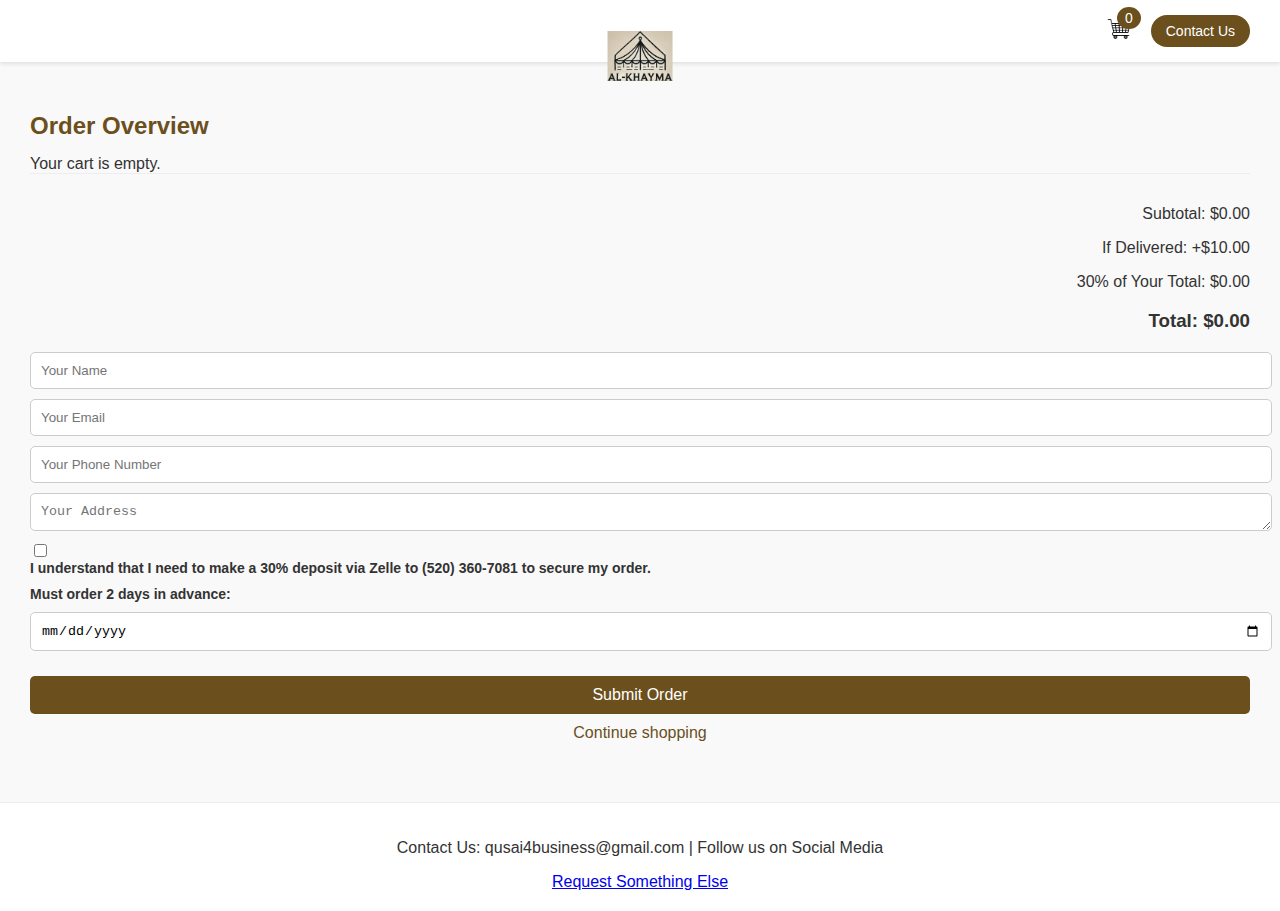
<file: cart.html>
<!DOCTYPE html>
<html lang="en">
<head>
    <meta charset="UTF-8">
    <meta name="viewport" content="width=device-width, initial-scale=1.0">
    <title>Cart - Al-Khayma Online Restaurant</title>
    <link rel="stylesheet" href="styles.css">
</head>
<body>
    <header>
        <div class="header-container">
            <div class="header-left"></div>
                <a href="index.html">
                    <img src="logo.png" alt="Logo" class="logo">
                </a>
            <div class="header-right">
                <a href="cart.html" class="cart-icon" id="cart-button">
                    <img src="cart.png" alt="Cart">
                    <span id="cart-count">0</span>
                </a>
                <a href="tel:+15203607081" class="contact-button">Contact Us</a>
            </div>
        </div>
    </header>

    <section id="cart" class="cart-section">
        <h2>Order Overview</h2>
        <div id="cart-items">
            <!-- Dynamically generated cart items will be listed here -->
        </div>
        <div class="cart-summary">
            <p>Subtotal: <span id="subtotal">0.00</span></p>
            <p>If Delivered: +$<span id="delivery">10.00</span></p>
            <p>30% of Your Total: <span id="taxes">0.00</span></p>
            <h3>Total: <span id="total">0.00</span></h3>
        </div>
    
        <form action="https://formspree.io/f/mblrblby" id="order-form" method="POST">
            <input type="text" id="name" name="name" placeholder="Your Name" required>
            <input type="email" id="email" name="email" placeholder="Your Email" required>
            <input type="tel" id="phone" name="phone" placeholder="Your Phone Number" required>
            <textarea id="address" name="address" placeholder="Your Address" required></textarea>


            <div class="form-row">  
                <div class="checkbox-container">
                    <input type="checkbox" id="payment-confirmation" name="payment-confirmation" required>
                    <label for="payment-confirmation">I understand that I need to make a 30% deposit via Zelle to (520) 360-7081 to secure my order.</label>
                </div>
            </div>

            
            
            <label for="date">Must order 2 days in advance:</label>
            <input type="date" id="date" name="date" placeholder="Delivery Date" required>

            <input type="hidden" id="order-total" name="order-total">
            <input type="hidden" id="deposit-amount" name="deposit-amount">
            <input type="hidden" id="order-summary" name="order-summary">
            <button type="submit" class="checkout-button">Submit Order</button>
        </form>
        
        <a href="index.html" id="continue-shopping" class="continue-shopping">Continue shopping</a>
    </section>

    <footer>
        <p>Contact Us: qusai4business@gmail.com | Follow us on Social Media</p>
        <a href="https://forms.gle/SAMKBDYCAADp18pX7" target="_blank" rel="noopener noreferrer" >Request Something Else</a>
    </footer>

    <script src="script.js"></script>
    <script src="common.js"></script>

</body>
</html>
</file>
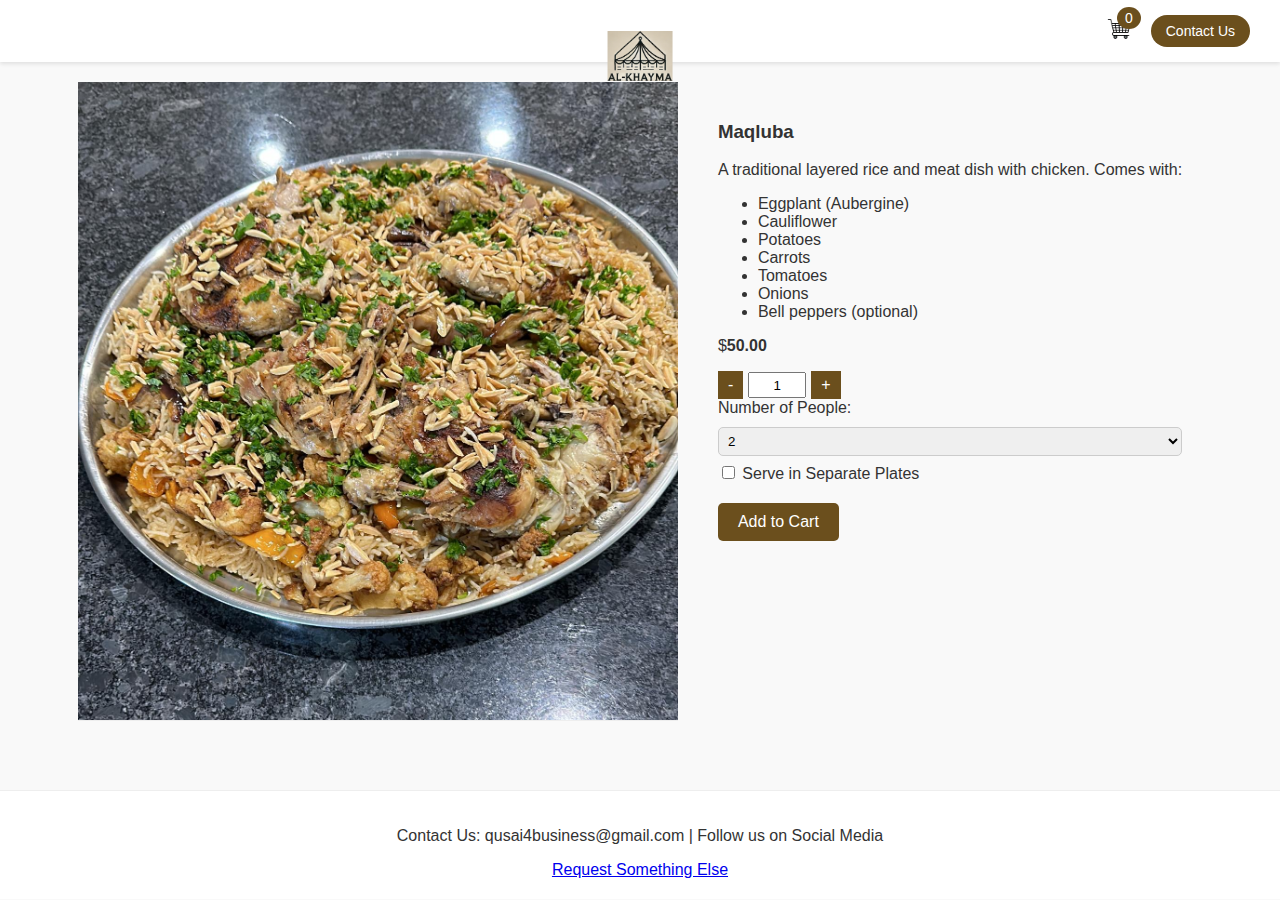
<file: dish1.html>
<!DOCTYPE html>
<html lang="en">
<head>
    <meta charset="UTF-8">
    <meta name="viewport" content="width=device-width, initial-scale=1.0">
    <title>Maqluba - Al-Khayma Online Restaurant</title>
    <link rel="stylesheet" href="product.css">
</head>
<body>
    <header>
        <div class="header-container">
            <a href="index.html">
                <img src="logo.png" alt="Logo" class="logo">
            </a>
            <div class="header-right">
                <a href="cart.html" class="cart-icon" id="cart-button">
                    <img src="cart.png" alt="Cart">
                    <span id="cart-count">0</span> <!-- This span will show the number of items -->
                </a>
                <a href="tel:+15203607081" class="contact-button">Contact Us</a>
            </div>
        </div>
    </header>

    <div class="product-grid">
            <!-- Existing Catering Items -->
        <div class="product-card">
            <div class="product-image">
                <img src="dish1.png" alt="Dish Image">
            </div>

            <div class="product-info">
                <h3>Maqluba</h3>
                <p>A traditional layered rice and meat dish with chicken. Comes with:</p>
                    <ul>
                        <li>Eggplant (Aubergine)</li>
                        <li>Cauliflower</li>
                        <li>Potatoes</li>
                        <li>Carrots</li>
                        <li>Tomatoes</li>
                        <li>Onions</li>
                        <li>Bell peppers (optional)</li>
                    </ul>

                <p>$<span class="price" data-price-base="50">50.00</span></p>
                
                <div class="quantity-selector">
                    <button class="minus-btn">-</button>
                    <input type="number" value="1" min="1" class="quantity-input">
                    <button class="plus-btn">+</button>
                </div>
                <!-- Number of People Dropdown with Exact Prices -->
                <label for="people">Number of People:</label>
                <select id="people" name="people" class="people-select">
                    <option value="2" data-price="50">2</option>
                    <option value="4" data-price="95">4</option>
                    <option value="6" data-price="145">6</option>
                    <option value="8" data-price="195">8</option>
                    <option value="10" data-price="245">10</option>
                    <option value="12" data-price="290">12</option>
                </select>
                <!-- Separate Plates Checkbox -->
                <div>
                    <input type="checkbox" id="separate-plates" name="separate-plates">
                    <label for="separate-plates">Serve in Separate Plates</label>
                </div>
                <button class="add-to-cart">Add to Cart</button>
            </div>
        </div>
    </div>
    </section>

    <footer>
        <p>Contact Us: qusai4business@gmail.com | Follow us on Social Media</p>
        <a href="https://forms.gle/SAMKBDYCAADp18pX7" target="_blank" rel="noopener noreferrer" >Request Something Else</a>

    </footer>

    <script src="script.js"></script>
    <script src="common.js"></script>

</body>
</html>
</file>
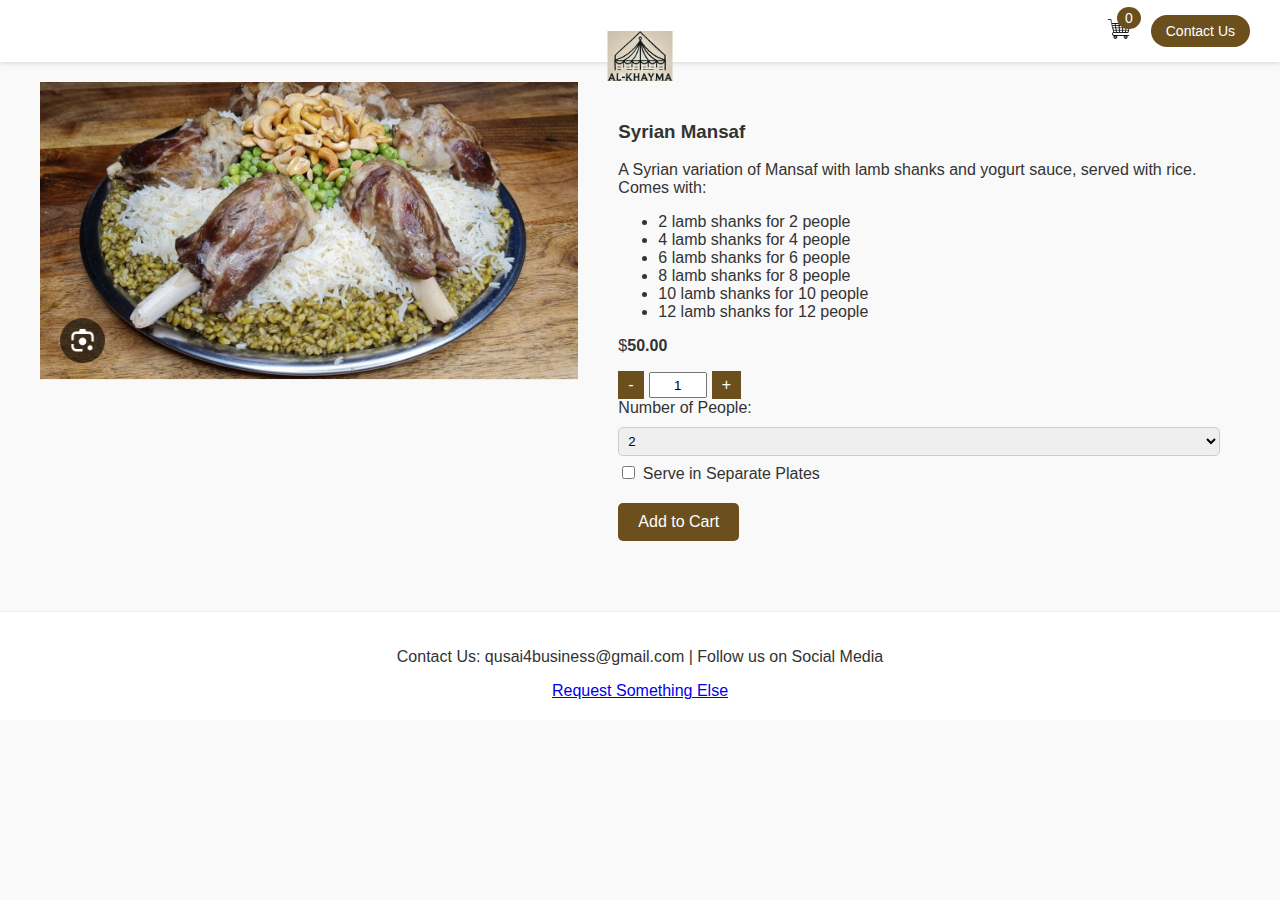
<file: dish3.html>
<!DOCTYPE html>
<html lang="en">
<head>
    <meta charset="UTF-8">
    <meta name="viewport" content="width=device-width, initial-scale=1.0">
    <title>Syrian Mansaf - Al-Khayma Online Restaurant</title>
    <link rel="stylesheet" href="product.css">
</head>
<body>
    <header>
        <div class="header-container">
            <a href="index.html">
                <img src="logo.png" alt="Logo" class="logo">
            </a>
            <div class="header-right">
                <a href="cart.html" class="cart-icon" id="cart-button">
                    <img src="cart.png" alt="Cart">
                    <span id="cart-count">0</span> <!-- This span will show the number of items -->
                </a>
                <a href="tel:+15203607081" class="contact-button">Contact Us</a>
            </div>
        </div>
    </header>

    <div class="product-grid">
            <!-- Existing Catering Items -->
        <div class="product-card">
            <div class="product-image">
                <img src="dish3.png" alt="Dish Image">
            </div>

            <div class="product-info">
                <h3>Syrian Mansaf</h3>
                <p>A Syrian variation of Mansaf with lamb shanks and yogurt sauce, served with rice. Comes with:</p>
                <ul>
                    <li>2 lamb shanks for 2 people</li>
                    <li>4 lamb shanks for 4 people</li>
                    <li>6 lamb shanks for 6 people</li>
                    <li>8 lamb shanks for 8 people</li>
                    <li>10 lamb shanks for 10 people</li>
                    <li>12 lamb shanks for 12 people</li>
                </ul>
                <p>$<span class="price" data-price-base="50">50.00</span></p>

                
                <div class="quantity-selector">
                    <button class="minus-btn">-</button>
                    <input type="number" value="1" min="1" class="quantity-input">
                    <button class="plus-btn">+</button>
                </div>
                <!-- Number of People Dropdown with Exact Prices -->
                <label for="people">Number of People:</label>
                <select id="people" name="people" class="people-select">
                    <option value="2" data-price="50">2</option>
                    <option value="4" data-price="100">4</option>
                    <option value="6" data-price="150">6</option>
                    <option value="8" data-price="200">8</option>
                    <option value="10" data-price="250">10</option>
                    <option value="12" data-price="300">12</option>
                </select>
                <!-- Separate Plates Checkbox -->
                <div>
                    <input type="checkbox" id="separate-plates" name="separate-plates">
                    <label for="separate-plates">Serve in Separate Plates</label>
                </div>
                <button class="add-to-cart">Add to Cart</button>
            </div>
        </div>
    </div>
    </section>

    <footer>
        <p>Contact Us: qusai4business@gmail.com | Follow us on Social Media</p>
        <a href="https://forms.gle/SAMKBDYCAADp18pX7" target="_blank" rel="noopener noreferrer" >Request Something Else</a>

    </footer>

    <script src="script.js"></script>
    <script src="common.js"></script>

</body>
</html>
</file>
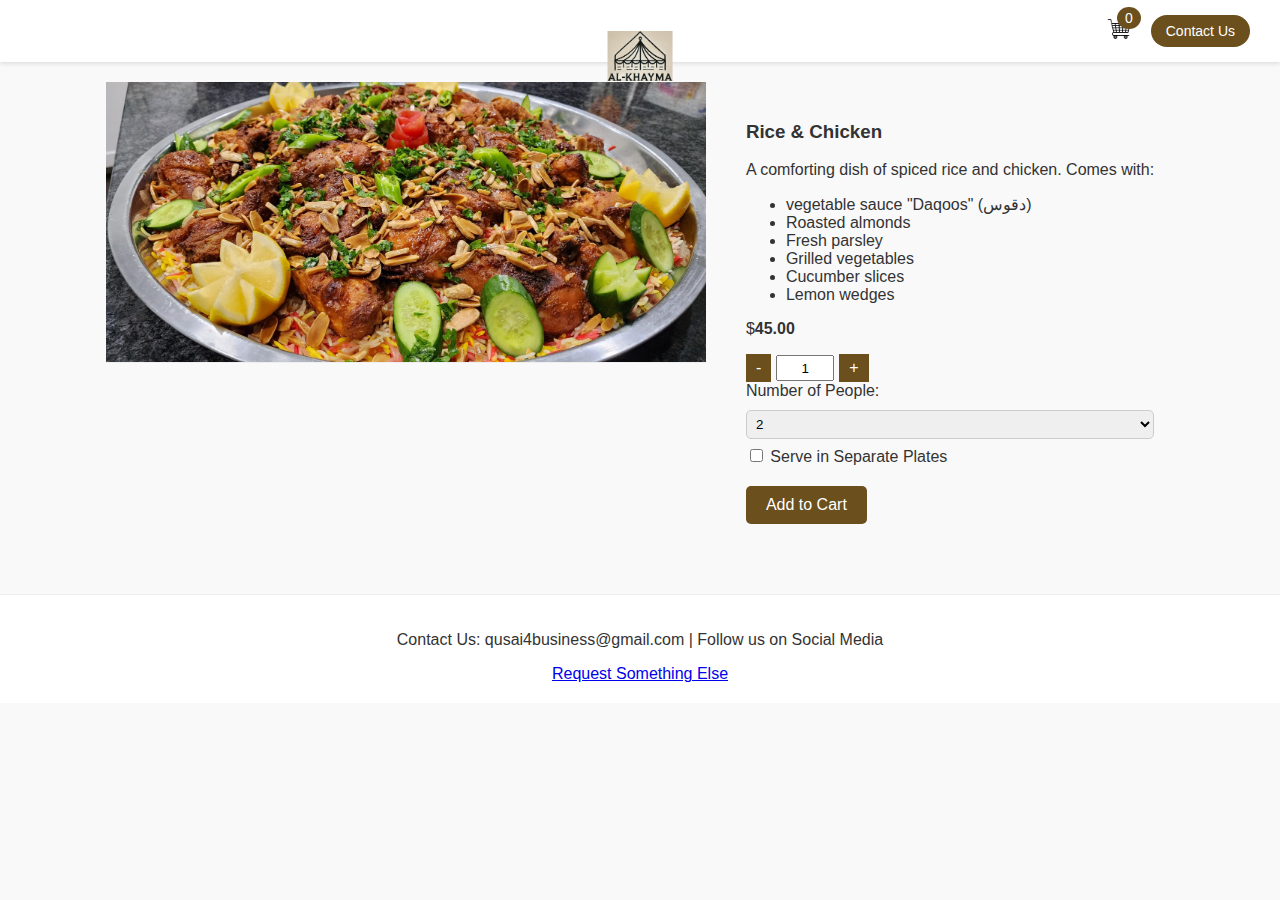
<file: dish4.html>
<!DOCTYPE html>
<html lang="en">
<head>
    <meta charset="UTF-8">
    <meta name="viewport" content="width=device-width, initial-scale=1.0">
    <title>Rice & Chicken - Al-Khayma Online Restaurant</title>
    <link rel="stylesheet" href="product.css">
</head>
<body>
    <header>
        <div class="header-container">
            <a href="index.html">
                <img src="logo.png" alt="Logo" class="logo">
            </a>
            <div class="header-right">
                <a href="cart.html" class="cart-icon" id="cart-button">
                    <img src="cart.png" alt="Cart">
                    <span id="cart-count">0</span> <!-- This span will show the number of items -->
                </a>
                <a href="tel:+15203607081" class="contact-button">Contact Us</a>
            </div>
        </div>
    </header>

    <div class="product-grid">
            <!-- Existing Catering Items -->
        <div class="product-card">
            <div class="product-image">
                <img src="dish4.png" alt="Dish Image">
            </div>

            <div class="product-info">
                <h3>Rice & Chicken</h3>
                <p>A comforting dish of spiced rice and chicken. Comes with:</p>
                    <ul>
                        <li>vegetable sauce "Daqoos" (دقوس)</li>
                        <li>Roasted almonds</li>
                        <li>Fresh parsley</li>
                        <li>Grilled vegetables</li>
                        <li>Cucumber slices</li>
                        <li>Lemon wedges</li>
                    </ul>

                <p>$<span class="price" data-price-base="45">45.00</span></p>
                
                <div class="quantity-selector">
                    <button class="minus-btn">-</button>
                    <input type="number" value="1" min="1" class="quantity-input">
                    <button class="plus-btn">+</button>
                </div>
                <!-- Number of People Dropdown with Exact Prices -->
                <label for="people">Number of People:</label>
                <select id="people" name="people" class="people-select">
                    <option value="2" data-price="45">2</option>
                    <option value="4" data-price="85">4</option>
                    <option value="6" data-price="135">6</option>
                    <option value="8" data-price="175">8</option>
                    <option value="10" data-price="210">10</option>
                    <option value="12" data-price="250">12</option>
                </select>
                <!-- Separate Plates Checkbox -->
                <div>
                    <input type="checkbox" id="separate-plates" name="separate-plates">
                    <label for="separate-plates">Serve in Separate Plates</label>
                </div>
                <button class="add-to-cart">Add to Cart</button>
            </div>
        </div>
    </div>
    </section>

    <footer>
        <p>Contact Us: qusai4business@gmail.com | Follow us on Social Media</p>
        <a href="https://forms.gle/SAMKBDYCAADp18pX7" target="_blank" rel="noopener noreferrer" >Request Something Else</a>

    </footer>

    <script src="script.js"></script>
    <script src="common.js"></script>

</body>
</html>
</file>
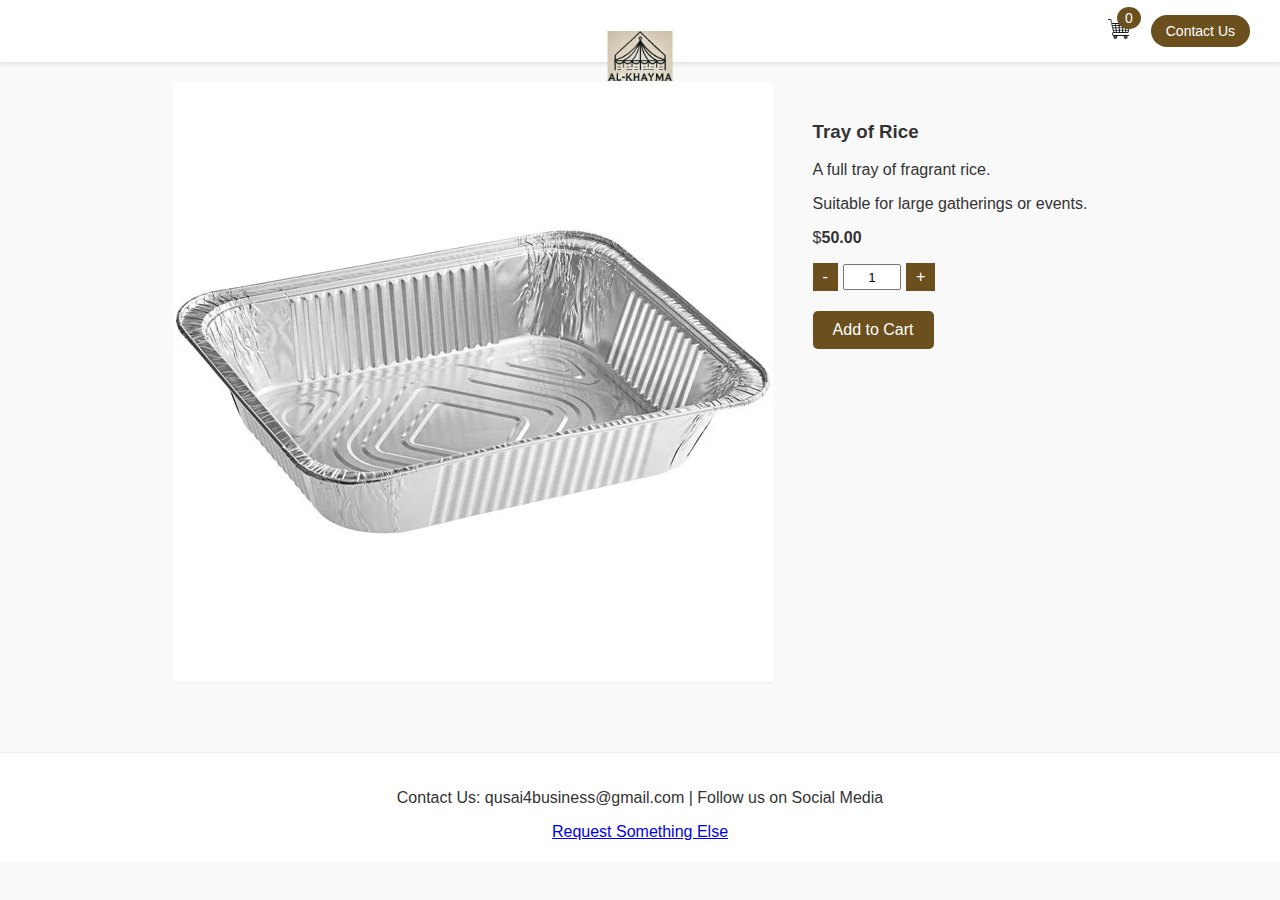
<file: product1.html>
<!DOCTYPE html>
<html lang="en">
<head>
    <meta charset="UTF-8">
    <meta name="viewport" content="width=device-width, initial-scale=1.0">
    <title>Tray of Rice - Al-Khayma Online Restaurant</title>
    <link rel="stylesheet" href="product.css">
</head>
<body>
    <header>
        <div class="header-container">
            <a href="index.html">
                <img src="logo.png" alt="Logo" class="logo">
            </a>
            <div class="header-right">
                <a href="cart.html" class="cart-icon" id="cart-button">
                    <img src="cart.png" alt="Cart">
                    <span id="cart-count">0</span> <!-- This span will show the number of items -->
                </a>
                <a href="tel:+15203607081" class="contact-button">Contact Us</a>
            </div>
        </div>
    </header>

    <div class="product-grid">
            <!-- Existing Catering Items -->
        <div class="product-card">
            <div class="product-image">
                <img src="img1.png" alt="Tray of Rice">
            </div>

            <div class="product-info">
                <h3>Tray of Rice</h3>
                <p>A full tray of fragrant rice.</p>
                <p>Suitable for large gatherings or events.</p>
                <p>$<span class="price" data-price-base="50">50.00</span></p>

                <div class="quantity-selector">
                    <button class="minus-btn">-</button>
                    <input type="number" value="1" min="1" class="quantity-input">
                    <button class="plus-btn">+</button>
                </div>
                <button class="add-to-cart">Add to Cart</button>
            </div>
        </div>
    </div>
    </section>

    <footer>
        <p>Contact Us: qusai4business@gmail.com | Follow us on Social Media</p>
        <a href="https://forms.gle/SAMKBDYCAADp18pX7" target="_blank" rel="noopener noreferrer" >Request Something Else</a>

    </footer>

    <script src="script.js"></script>
    <script src="common.js"></script>

</body>
</html>
</file>
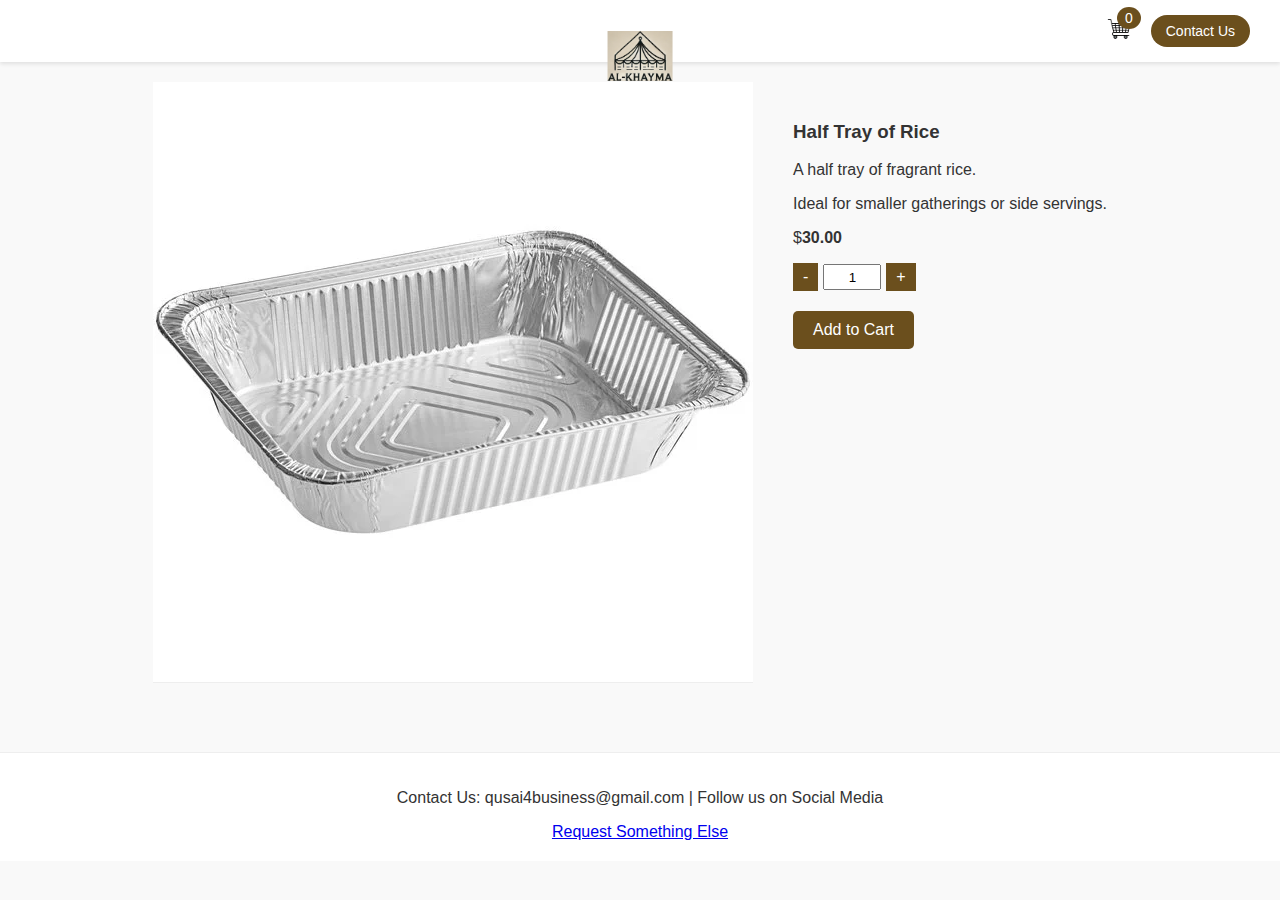
<file: product2.html>
<!DOCTYPE html>
<html lang="en">
<head>
    <meta charset="UTF-8">
    <meta name="viewport" content="width=device-width, initial-scale=1.0">
    <title>Half Tray of Rice - Al-Khayma Online Restaurant</title>
    <link rel="stylesheet" href="product.css">
</head>
<body>
    <header>
        <div class="header-container">
            <a href="index.html">
                <img src="logo.png" alt="Logo" class="logo">
            </a>
            <div class="header-right">
                <a href="cart.html" class="cart-icon" id="cart-button">
                    <img src="cart.png" alt="Cart">
                    <span id="cart-count">0</span> <!-- This span will show the number of items -->
                </a>
                <a href="tel:+15203607081" class="contact-button">Contact Us</a>
            </div>
        </div>
    </header>

    <div class="product-grid">
            <!-- Existing Catering Items -->
        <div class="product-card">
            <div class="product-image">
                <img src="img1.png" alt="Half Tray of Rice">
            </div>

            <div class="product-info">
                <h3>Half Tray of Rice</h3>
                <p>A half tray of fragrant rice.</p>
                <p>Ideal for smaller gatherings or side servings.</p>
                <p>$<span class="price" data-price-base="30">30.00</span></p>

                <div class="quantity-selector">
                    <button class="minus-btn">-</button>
                    <input type="number" value="1" min="1" class="quantity-input">
                    <button class="plus-btn">+</button>
                </div>
                <button class="add-to-cart">Add to Cart</button>
            </div>
        </div>
    </div>
    </section>

    <footer>
        <p>Contact Us: qusai4business@gmail.com | Follow us on Social Media</p>
        <a href="https://forms.gle/SAMKBDYCAADp18pX7" target="_blank" rel="noopener noreferrer" >Request Something Else</a>

    </footer>

    <script src="script.js"></script>
    <script src="common.js"></script>

</body>
</html>
</file>
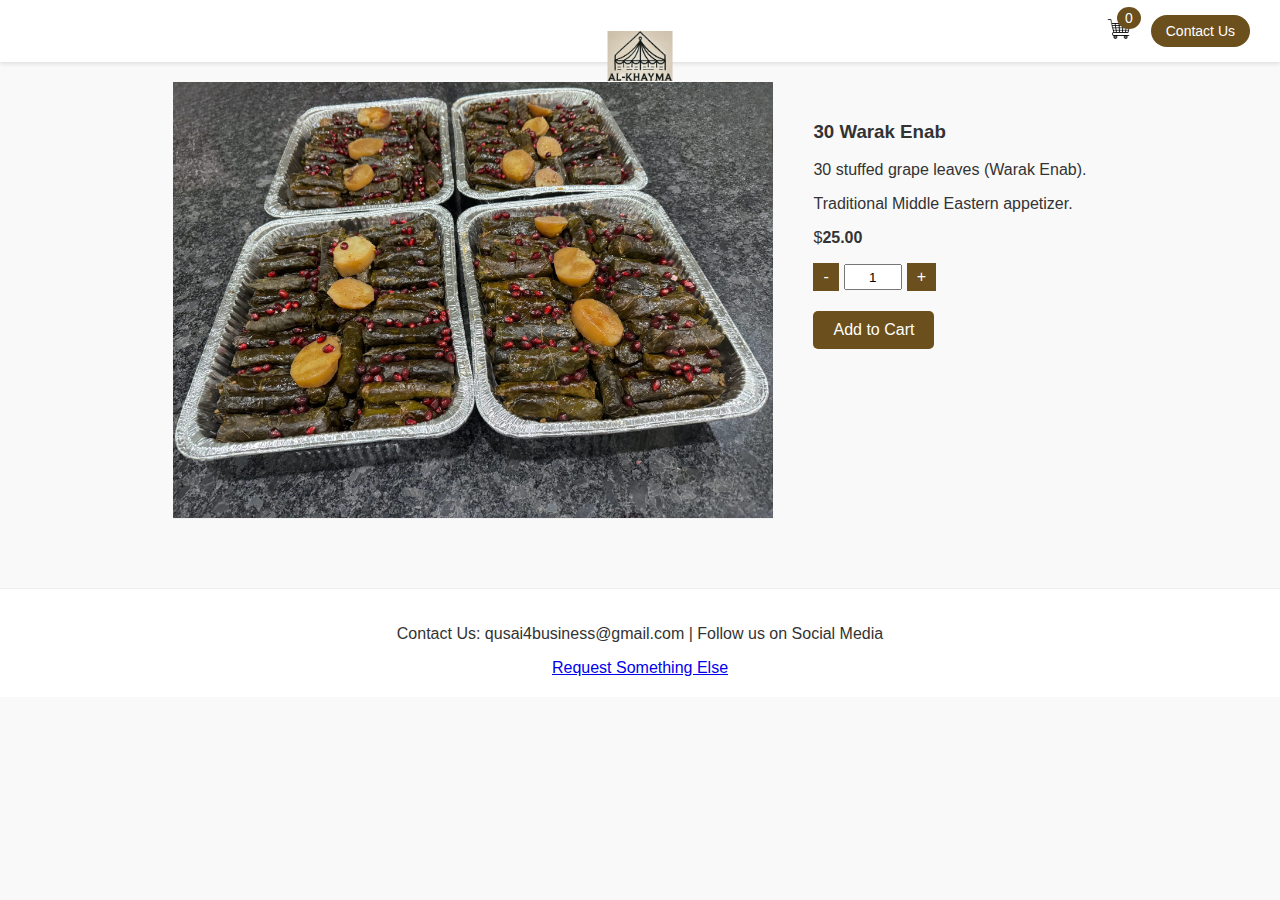
<file: product3.html>
<!DOCTYPE html>
<html lang="en">
<head>
    <meta charset="UTF-8">
    <meta name="viewport" content="width=device-width, initial-scale=1.0">
    <title>Warak Enab - Al-Khayma Online Restaurant</title>
    <link rel="stylesheet" href="product.css">
</head>
<body>
    <header>
        <div class="header-container">
            <a href="index.html">
                <img src="logo.png" alt="Logo" class="logo">
            </a>
            <div class="header-right">
                <a href="cart.html" class="cart-icon" id="cart-button">
                    <img src="cart.png" alt="Cart">
                    <span id="cart-count">0</span> <!-- This span will show the number of items -->
                </a>
                <a href="tel:+15203607081" class="contact-button">Contact Us</a>
            </div>
        </div>
    </header>

    <div class="product-grid">
            <!-- Existing Catering Items -->
        <div class="product-card">
            <div class="product-image">
                <img src="img3.png" alt="Warak Enab">
            </div>

            <div class="product-info">
                <h3>30 Warak Enab</h3>
                <p>30 stuffed grape leaves (Warak Enab).</p>
                <p>Traditional Middle Eastern appetizer.</p>
                <p>$<span class="price" data-price-base="25">25.00</span></p>
                
                <div class="quantity-selector">
                    <button class="minus-btn">-</button>
                    <input type="number" value="1" min="1" class="quantity-input">
                    <button class="plus-btn">+</button>
                </div>
                <button class="add-to-cart">Add to Cart</button>
            </div>
        </div>
    </div>
    </section>

    <footer>
        <p>Contact Us: qusai4business@gmail.com | Follow us on Social Media</p>
        <a href="https://forms.gle/SAMKBDYCAADp18pX7" target="_blank" rel="noopener noreferrer" >Request Something Else</a>

    </footer>

    <script src="script.js"></script>
    <script src="common.js"></script>

</body>
</html>
</file>
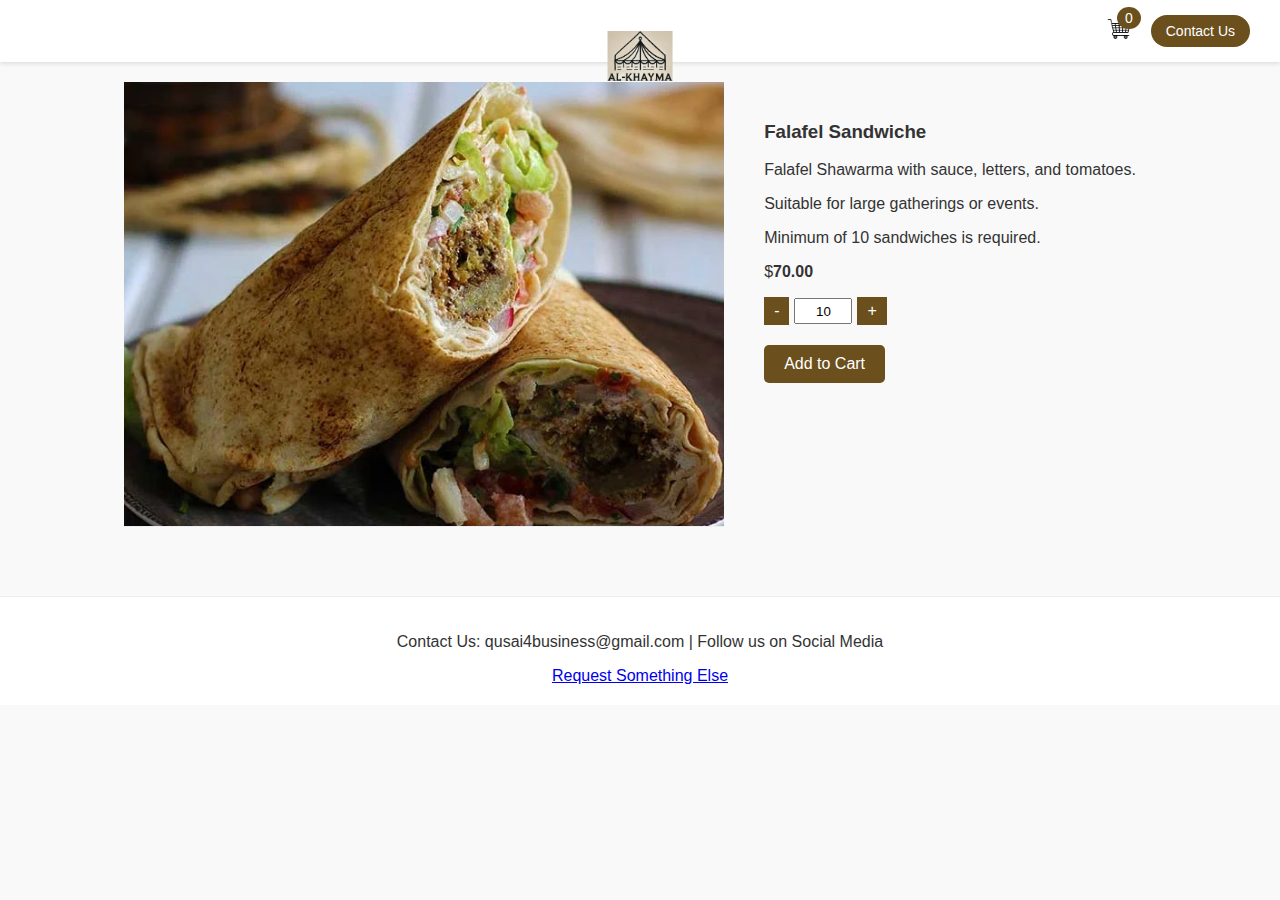
<file: product4.html>
<!DOCTYPE html>
<html lang="en">
<head>
    <meta charset="UTF-8">
    <meta name="viewport" content="width=device-width, initial-scale=1.0">
    <title>Falafel Sandwiche - Al-Khayma Online Restaurant</title>
    <link rel="stylesheet" href="product.css">
</head>
<body>
    <header>
        <div class="header-container">
            <a href="index.html">
                <img src="logo.png" alt="Logo" class="logo">
            </a>
            <div class="header-right">
                <a href="cart.html" class="cart-icon" id="cart-button">
                    <img src="cart.png" alt="Cart">
                    <span id="cart-count">0</span> <!-- This span will show the number of items -->
                </a>
                <a href="tel:+15203607081" class="contact-button">Contact Us</a>
            </div>
        </div>
    </header>

    <div class="product-grid">
            <!-- Existing Catering Items -->
        <div class="product-card">
            <div class="product-image">
                <img src="img4.png" alt="falafel">
            </div>

            <div class="product-info">
                <h3>Falafel Sandwiche</h3>
                <p>Falafel Shawarma with sauce, letters, and tomatoes.</p>
                <p>Suitable for large gatherings or events.</p>
                <p>Minimum of 10 sandwiches is required.</p>
                
                <p>$<span class="price" data-price-base="7">7.00</span></p>

                
                    <div class="quantity-selector">
                        <button class="minus-btn sandwich-btn">-</button>
                        <input type="number" value="10" min="10" class="quantity-input sandwich-quantity"> <!-- Sandwich specific min 10 -->
                        <button class="plus-btn sandwich-btn">+</button>
                    </div>
                <button class="add-to-cart">Add to Cart</button>
            </div>
        </div>
    </div>
    </section>

    <footer>
        <p>Contact Us: qusai4business@gmail.com | Follow us on Social Media</p>
        <a href="https://forms.gle/SAMKBDYCAADp18pX7" target="_blank" rel="noopener noreferrer" >Request Something Else</a>

    </footer>

    <script src="script.js"></script>
    <script src="common.js"></script>

</body>
</html>
</file>
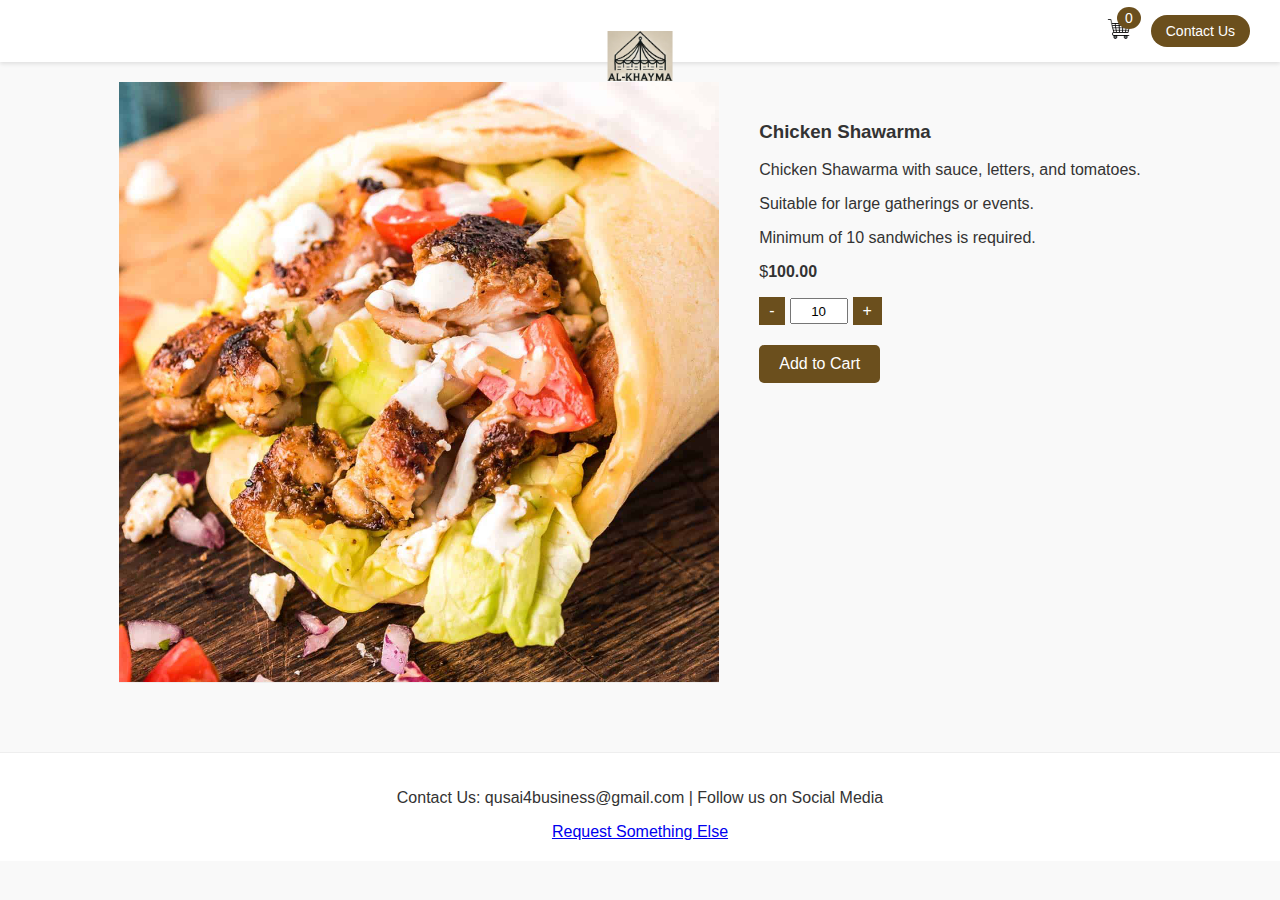
<file: product5.html>
<!DOCTYPE html>
<html lang="en">
<head>
    <meta charset="UTF-8">
    <meta name="viewport" content="width=device-width, initial-scale=1.0">
    <title>Chicken Shawarma - Al-Khayma Online Restaurant</title>
    <link rel="stylesheet" href="product.css">
</head>
<body>
    <header>
        <div class="header-container">
            <a href="index.html">
                <img src="logo.png" alt="Logo" class="logo">
            </a>
            <div class="header-right">
                <a href="cart.html" class="cart-icon" id="cart-button">
                    <img src="cart.png" alt="Cart">
                    <span id="cart-count">0</span> <!-- This span will show the number of items -->
                </a>
                <a href="tel:+15203607081" class="contact-button">Contact Us</a>
            </div>
        </div>
    </header>

    <div class="product-grid">
            <!-- Existing Catering Items -->
        <div class="product-card">
            <div class="product-image">
                <img src="img5.png" alt="chicken">
            </div>

            <div class="product-info">
                <h3>Chicken Shawarma</h3>
                <p>Chicken Shawarma with sauce, letters, and tomatoes.</p>
                <p>Suitable for large gatherings or events.</p>
                <p>Minimum of 10 sandwiches is required.</p>
                
                <p>$<span class="price" data-price-base="10">10.00</span></p>

                
                    <div class="quantity-selector">
                        <button class="minus-btn sandwich-btn">-</button>
                        <input type="number" value="10" min="10" class="quantity-input sandwich-quantity"> <!-- Sandwich specific min 10 -->
                        <button class="plus-btn sandwich-btn">+</button>
                    </div>
                <button class="add-to-cart">Add to Cart</button>
            </div>
        </div>
    </div>
    </section>

    <footer>
        <p>Contact Us: qusai4business@gmail.com | Follow us on Social Media</p>
        <a href="https://forms.gle/SAMKBDYCAADp18pX7" target="_blank" rel="noopener noreferrer" >Request Something Else</a>

    </footer>

    <script src="script.js"></script>
    <script src="common.js"></script>

</body>
</html>
</file>
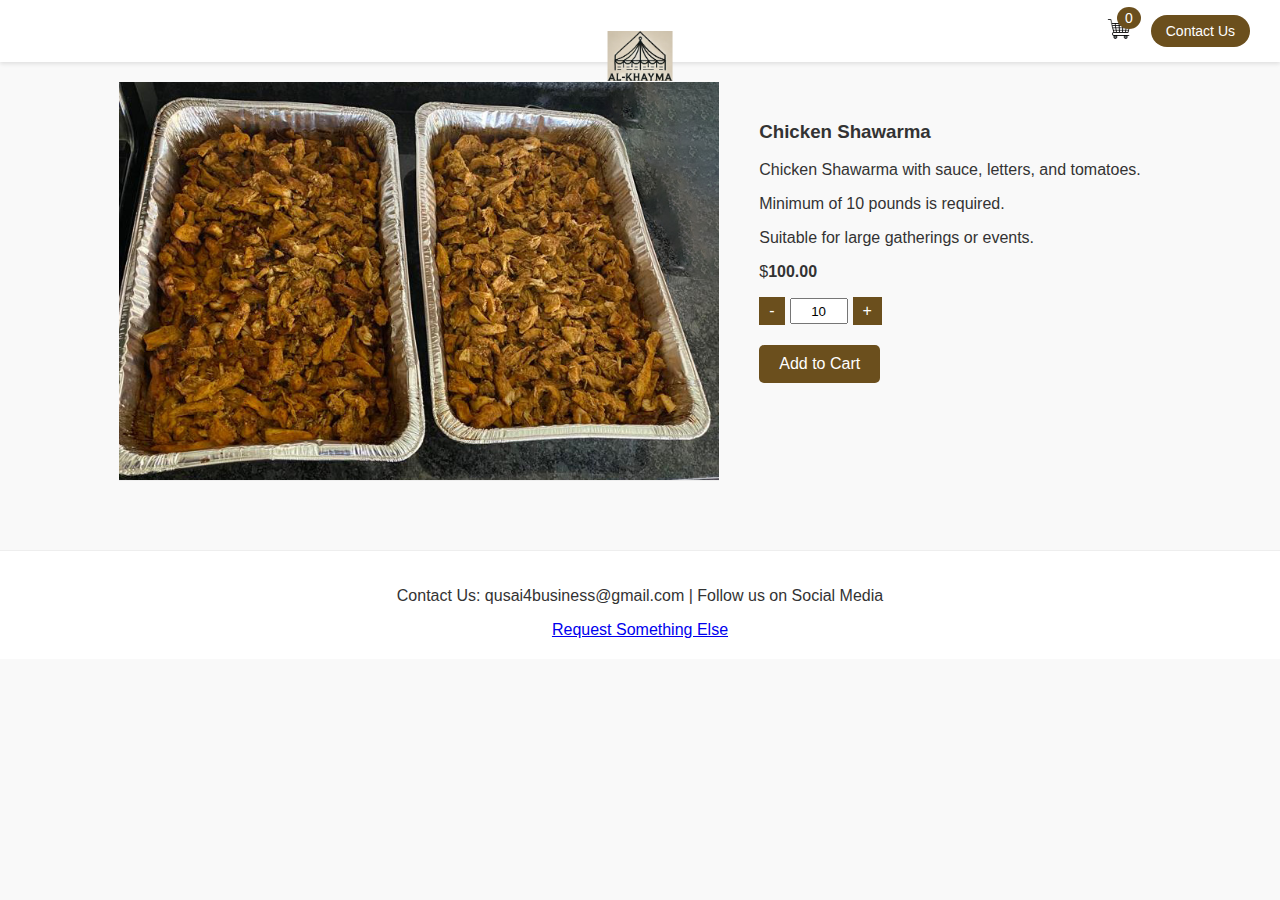
<file: product6.html>
<!DOCTYPE html>
<html lang="en">
<head>
    <meta charset="UTF-8">
    <meta name="viewport" content="width=device-width, initial-scale=1.0">
    <title>Chicken Shawarma - Al-Khayma Online Restaurant</title>
    <link rel="stylesheet" href="product.css">
</head>
<body>
    <header>
        <div class="header-container">
            <a href="index.html">
                <img src="logo.png" alt="Logo" class="logo">
            </a>
            <div class="header-right">
                <a href="cart.html" class="cart-icon" id="cart-button">
                    <img src="cart.png" alt="Cart">
                    <span id="cart-count">0</span> <!-- This span will show the number of items -->
                </a>
                <a href="tel:+15203607081" class="contact-button">Contact Us</a>
            </div>
        </div>
    </header>

    <div class="product-grid">
            <!-- Existing Catering Items -->
        <div class="product-card">
            <div class="product-image">
                <img src="img6.png" alt="chicken">
            </div>

            <div class="product-info">
                <h3>Chicken Shawarma</h3>
                <p>Chicken Shawarma with sauce, letters, and tomatoes.</p>
                <p>Minimum of 10 pounds is required.</p>
              <p>Suitable for large gatherings or events.</p>
                
                <p>$<span class="price" data-price-base="10">10.00 Ib</span></p>

                
                    <div class="quantity-selector">
                        <button class="minus-btn sandwich-btn">-</button>
                        <input type="number" value="10" min="10" class="quantity-input sandwich-quantity"> <!-- Sandwich specific min 10 -->
                        <button class="plus-btn sandwich-btn">+</button>
                    </div>
                <button class="add-to-cart">Add to Cart</button>
            </div>
        </div>
    </div>
    </section>

    <footer>
        <p>Contact Us: qusai4business@gmail.com | Follow us on Social Media</p>
        <a href="https://forms.gle/SAMKBDYCAADp18pX7" target="_blank" rel="noopener noreferrer" >Request Something Else</a>

    </footer>

    <script src="script.js"></script>
    <script src="common.js"></script>

</body>
</html>
</file>
<file: styles.css>
/* Hide the spinners on number input */
input[type="number"]::-webkit-outer-spin-button,
input[type="number"]::-webkit-inner-spin-button {
    -webkit-appearance: none;
    margin: 0;
}
.image-link {
    display: inline-block;
    position: relative;
}

.image-link::after {
    content: "More Info";
    position: absolute;
    width: 100%;
    height: 100%;
    top: 0;
    left: 0;
    background: rgba(0, 0, 0, 0.5);
    color: white;
    display: flex;
    justify-content: center;
    align-items: center;
    opacity: 0;
    transition: opacity 0.3s ease;
    font-size: 20px;
    cursor: pointer;
}

.image-link:hover::after {
    opacity: 1;
}

.clickable-image {
    display: block;
    width: 100%;
    transition: transform 0.3s ease;
}

.clickable-image:hover {
    transform: scale(1.05);
}

.checkbox-container {
    display: flex;
    align-items: center;
    justify-content: flex-start; /* Align to the left */
    flex-wrap: wrap;
}

.checkbox-container input[type="checkbox"] {
    margin-right: 1000000px; /* Adds spacing between checkbox and label */
}





.item-info {
    display: flex;
    align-items: center;
    flex-grow: 1;
}

.item-text {
    margin-left: 10px;
}

.quantity-controls {
    display: flex;
    align-items: center;
}

.item-controls {
    display: flex;
    align-items: center;
}

.btn-remove {
    margin-left: 20px; /* Space between quantity controls and remove button */
}



.cart-item {
    display: flex;
    align-items: center;
    justify-content: space-between;
    margin-bottom: 10px;
}

.cart-item img {
    margin-right: 10px;
}

.quantity-controls input {
    width: 50px; /* Adjust the width as needed */
    text-align: center;
}

.quantity-controls button {
    padding: 3px 9px; /* Ensures the buttons are not too large or small */
    font-size: 10px; /* Adjust size for better readability */
}



.btn-decrease, .btn-increase {
    margin: 0 5px;
}

.people-select {
    margin-top: 10px;
    padding: 5px;
    border: 1px solid #ccc;
    border-radius: 5px;
    width: 100%;
}

.price {
    font-weight: bold;
    color: #333;
}

input[type="number"] {
    -moz-appearance: textfield; /* Firefox */
}

/* Styling the section titles */
h2 {
    font-size: 24px;
    color: #6b4f1d;
    margin-bottom: 15px;
}

/* Additional styling for product cards if needed */
.product-card {
    margin-bottom: 30px;
}

/* Style for the number of people dropdown */
#people {
    margin-top: 10px;
    padding: 5px;
    border: 1px solid #ccc;
    border-radius: 5px;
    width: 100%;
}

/* Style for the checkbox */
#separate-plates {
    margin-top: 10px;
}

/* General Styles */
.hidden {
    display: none;
}

/* Thank You Message */
#thank-you-message h3 {
    color: green;
    text-align: center;
}


#order-form {
    margin-top: 20px;
    display: flex;
    flex-direction: column;
    gap: 10px;
}

#order-form label {
    font-weight: bold;
    font-size: 14px;
}

#order-form input, #order-form textarea {
    padding: 10px;
    border: 1px solid #ccc;
    border-radius: 5px;
    width: 100%;
}

#order-form textarea {
    resize: vertical;
    height: 16px;
}

#order-form button[type="submit"] {
    background-color: #6b4f1d;
    color: white;
    padding: 10px;
    border: none;
    border-radius: 5px;
    cursor: pointer;
    margin-top: 15px;
}


.cart-item {
    display: flex;
    align-items: center;
    margin-bottom: 15px;
}

.cart-item-image {
    width: 50px;
    height: 50px;
    object-fit: cover;
    margin-right: 10px;
}


/* Header */
.header-container {
    display: flex;
    justify-content: space-between;
    align-items: center;
    background-color: #fff;
    padding: 15px 30px;
    box-shadow: 0 2px 4px rgba(0, 0, 0, 0.1);
    flex-wrap: wrap;
    position: relative;
}

.logo {
    height: 50px;
    margin-right: 15px;
    position: absolute;
    left: 50%;
    transform: translateX(-50%);
}

.header-left {
    flex: 1;
}

.header-right {
    display: flex;
    align-items: center;
}

/* Cart Icon with Item Count */
.cart-icon {
    position: relative;
}

#cart-count {
    background-color: #6b4f1d;
    color: white;
    border-radius: 50%;
    padding: 3px 8px;
    font-size: 14px;
    position: absolute;
    top: -10px;
    right: -10px;
    display: inline-block;
}

/* Other existing styles remain unchanged */


/* General Styles */
.hidden {
    display: none;
}

body {
    font-family: Arial, sans-serif;
    margin: 0;
    padding: 0;
    background-color: #f9f9f9;
    color: #333;
}

/* Header */
.header-container {
    display: flex;
    justify-content: space-between;
    align-items: center;
    background-color: #fff;
    padding: 15px 30px;
    box-shadow: 0 2px 4px rgba(0, 0, 0, 0.1);
    flex-wrap: wrap;
}

.header-left {
    display: flex;
    align-items: center;
}

.logo {
    height: 50px;
    margin-right: 15px;
}

.contact-info {
    font-size: 14px;
    color: #555;
}

.header-right {
    display: flex;
    align-items: center;
}

.contact-button {
    background-color: #6b4f1d;
    color: #fff;
    padding: 8px 15px;
    border-radius: 20px;
    text-decoration: none;
    margin-left: 20px;
    font-size: 14px;
}

.cart-icon img {
    height: 24px;
}

/* Main Navigation */
.main-nav {
    background-color: #fff;
    padding: 10px 30px;
    display: flex;
    justify-content: center;
    border-bottom: 1px solid #eee;
}

.menu-button {
    background-color: #6b4f1d;
    color: #fff;
    padding: 10px 20px;
    border: none;
    border-radius: 5px;
    font-size: 16px;
    cursor: pointer;
}

/* Menu Section */
.menu-section {
    padding: 30px;
}

.search-sort-container {
    display: flex;
    justify-content: space-between;
    margin-bottom: 20px;
    flex-wrap: wrap;
}

.search-input {
    padding: 10px;
    width: 100%;
    max-width: 60%;
    border: 1px solid #ccc;
    border-radius: 5px;
    margin-bottom: 15px;
}

.sort-select {
    padding: 10px;
    border: 1px solid #ccc;
    border-radius: 5px;
}

.product-grid {
    display: flex;
    justify-content: space-around;
    flex-wrap: wrap;
}

.product-card {
    background-color: #fff;
    padding: 15px;
    margin: 15px;
    width: 100%;
    max-width: 250px;
    text-align: center;
    border-radius: 10px;
    box-shadow: 0 2px 8px rgba(0, 0, 0, 0.1);
}

.product-card img {
    width: 100%;
    border-bottom: 1px solid #eee;
    margin-bottom: 15px;
}

.quantity-selector {
    display: flex;
    justify-content: center;
    margin: 10px 0;
}

.quantity-selector button {
    background-color: #6b4f1d;
    color: #fff;
    border: none;
    padding: 5px 10px;
    font-size: 16px;
    cursor: pointer;
}

.quantity-selector input {
    width: 40px;
    text-align: center;
    border: 1px solid #ccc;
    border-radius: 5px;
}

.add-to-cart {
    background-color: #6b4f1d;
    color: #fff;
    padding: 10px;
    border: none;
    border-radius: 5px;
    font-size: 16px;
    cursor: pointer;
    width: 100%;
}

/* Cart Section */
.cart-section {
    padding: 30px;
}

.cart-summary {
    border-top: 1px solid #eee;
    padding-top: 15px;
    text-align: right;
}

.checkout-button {
    background-color: #6b4f1d;
    color: #fff;
    padding: 10px 20px;
    border: none;
    border-radius: 5px;
    font-size: 16px;
    cursor: pointer;
    margin-top: 20px;
}

.continue-shopping {
    color: #6b4f1d;
    text-decoration: none;
    display: block;
    margin-top: 10px;
    text-align: center;
}

/* Footer */
footer {
    background-color: #fff;
    padding: 20px;
    text-align: center;
    border-top: 1px solid #eee;
    margin-top: 30px;
}

/* Responsive Design */
/* For smaller screens */
@media (max-width: 768px) {
    .checkbox-container label {
        font-size: 14px;
        line-height: 1.4;
        word-wrap: break-word;
        max-width: 100%; /* Ensures text wraps within the screen width */
    }
}

/* Mobile Phones */
@media (max-width: 768px) {
    .header-container {
        padding: 10px 20px;
        flex-direction: column;
        align-items: flex-start;
    }

    .header-right {
        margin-top: 10px;
        width: 100%;
        justify-content: flex-end;
    }

    .menu-section {
        padding: 20px;
    }

    .product-card {
        margin: 10px 0;
        max-width: 100%;
    }

    .search-input, .sort-select {
        width: 100%;
    }

    .product-grid {
        flex-direction: column;
        align-items: center;
    }

    .cart-summary {
        text-align: left;
    }
}

/* Tablets */
@media (min-width: 768px) and (max-width: 1024px) {
    .product-grid {
        justify-content: space-around;
    }

    .product-card {
        margin: 15px;
        max-width: 300px;
    }

    .search-input, .sort-select {
        width: 48%;
    }
}

/* Large Desktops */
@media (min-width: 1024px) {
    .product-grid {
        justify-content: flex-start;
    }

    .product-card {
        width: 300px;
    }

    .search-input, .sort-select {
        width: 30%;
    }
}
</file>
<file: product.css>
.header-right {
    display: flex;
    align-items: center;
}


footer {
    background-color: #fff;
    padding: 20px;
    text-align: center;
    border-top: 1px solid #eee;
    margin-top: 30px;
}

.header-container {
    display: flex;
    justify-content: space-between;
    align-items: center;
    background-color: #fff;
    padding: 15px 30px;
    box-shadow: 0 2px 4px rgba(0, 0, 0, 0.1);
    flex-wrap: wrap;
    position: relative;
}

.contact-button {
    background-color: #6b4f1d;
    color: #fff;
    padding: 8px 15px;
    border-radius: 20px;
    text-decoration: none;
    margin-left: 20px;
    font-size: 14px;
}


body {
    font-family: Arial, sans-serif;
    margin: 0;
    padding: 0;
    background-color: #f9f9f9;
    color: #333;
}

.cart-icon img {
    height: 24px;
}

#cart-count {
    background-color: #6b4f1d;
    color: white;
    border-radius: 50%;
    padding: 3px 8px;
    font-size: 14px;
    position: absolute;
    top: -10px;
    right: -10px;
    display: inline-block;
}
.logo {
    height: 50px;
    margin-right: 15px;
}
.logo {
    position: absolute;
    left: 50%;
    transform: translateX(-50%);
}
.product-grid {
    display: flex;
    justify-content: center;
    padding: 20px;
}

.product-card {
    display: flex;
    max-width: 1200px; /* Adjust based on your design preference */
    align-items: start; /* Align items at the start of the container */
    gap: 20px; /* Space between the image and the details */
}

.product-image img {
    width: 100%; /* Full width of the container */
    max-width: 600px; /* Maximum width */
    height: auto; /* Maintain aspect ratio */
}

.product-info {
    flex-grow: 1;
    padding: 20px;
}

.quantity-selector {
    display: flex;
    align-items: center;
    margin-top: 10px;
}

.quantity-selector input {
    width: 50px;
    text-align: center;
    height: 20px;
    margin: 0 5px;
}

.add-to-cart {
    background-color: #6b4f1d;
    color: white;
    padding: 10px 20px;
    border: none;
    border-radius: 5px;
    font-size: 16px;
    cursor: pointer;
    margin-top: 20px;
}












/* Hide the spinners on number input */
input[type="number"]::-webkit-outer-spin-button,
input[type="number"]::-webkit-inner-spin-button {
    -webkit-appearance: none;
    margin: 0;
}

.form-row {
    display: flex;
    align-items: center; /* Centers items vertically */
    justify-content: flex-start; /* Aligns items to the start of the row */
    width: 100%; /* Takes full width to avoid unwanted text wrapping */
}

.checkbox-container {
    flex-direction: row; /* Ensures label and checkbox are in a row */
    align-items: center; /* Aligns checkbox and label vertically */
    justify-content: flex-start; /* Ensures they align to the left */
}

.checkbox-container input[type="checkbox"] {
    margin-right: -560px; /* Space between the checkbox and the label */
}

.checkbox-container label {
    white-space: nowrap; /* Prevents label from wrapping */
}




.item-info {
    display: flex;
    align-items: center;
    flex-grow: 1;
}

.item-text {
    margin-left: 10px;
}

.quantity-controls {
    display: flex;
    align-items: center;
}

.item-controls {
    display: flex;
    align-items: center;
}

.btn-remove {
    margin-left: 20px; /* Space between quantity controls and remove button */
}



.cart-item {
    display: flex;
    align-items: center;
    justify-content: space-between;
    margin-bottom: 10px;
}

.cart-item img {
    margin-right: 10px;
}

.quantity-controls input {
    width: 50px; /* Adjust the width as needed */
    text-align: center;
}

.quantity-controls button {
    padding: 3px 9px; /* Ensures the buttons are not too large or small */
    font-size: 10px; /* Adjust size for better readability */
}



.btn-decrease, .btn-increase {
    margin: 0 5px;
}

.people-select {
    margin-top: 10px;
    padding: 5px;
    border: 1px solid #ccc;
    border-radius: 5px;
    width: 100%;
}

.price {
    font-weight: bold;
    color: #333;
}

input[type="number"] {
    -moz-appearance: textfield; /* Firefox */
}

/* Styling the section titles */
h2 {
    font-size: 24px;
    color: #6b4f1d;
    margin-bottom: 15px;
}


/* Style for the number of people dropdown */
#people {
    margin-top: 10px;
    padding: 5px;
    border: 1px solid #ccc;
    border-radius: 5px;
    width: 100%;
}

/* Style for the checkbox */
#separate-plates {
    margin-top: 10px;
}

/* General Styles */
.hidden {
    display: none;
}

/* Thank You Message */
#thank-you-message h3 {
    color: green;
    text-align: center;
}


#order-form {
    margin-top: 20px;
    display: flex;
    flex-direction: column;
    gap: 10px;
}

#order-form label {
    font-weight: bold;
}

#order-form input, #order-form textarea {
    padding: 10px;
    border: 1px solid #ccc;
    border-radius: 5px;
    width: 100%;
}

#order-form textarea {
    resize: vertical;
    height: 16px;
}

#order-form button[type="submit"] {
    background-color: #6b4f1d;
    color: white;
    padding: 10px;
    border: none;
    border-radius: 5px;
    cursor: pointer;
    margin-top: 15px;
}


.cart-item {
    display: flex;
    align-items: center;
    margin-bottom: 15px;
}

.cart-item-image {
    width: 50px;
    height: 50px;
    object-fit: cover;
    margin-right: 10px;
}




.header-left {
    flex: 1;
}



/* Cart Icon with Item Count */
.cart-icon {
    position: relative;
}


/* Other existing styles remain unchanged */


/* General Styles */
.hidden {
    display: none;
}




.header-left {
    display: flex;
    align-items: center;
}


.contact-info {
    font-size: 14px;
    color: #555;
}



/* Main Navigation */
.main-nav {
    background-color: #fff;
    padding: 10px 30px;
    display: flex;
    justify-content: center;
    border-bottom: 1px solid #eee;
}

.menu-button {
    background-color: #6b4f1d;
    color: #fff;
    padding: 10px 20px;
    border: none;
    border-radius: 5px;
    font-size: 16px;
    cursor: pointer;
}

/* Menu Section */
.menu-section {
    padding: 30px;
}

.search-sort-container {
    display: flex;
    justify-content: space-between;
    margin-bottom: 20px;
    flex-wrap: wrap;
}

.search-input {
    padding: 10px;
    width: 100%;
    max-width: 60%;
    border: 1px solid #ccc;
    border-radius: 5px;
    margin-bottom: 15px;
}

.sort-select {
    padding: 10px;
    border: 1px solid #ccc;
    border-radius: 5px;
}



.product-card img {
    width: 100%;
    border-bottom: 1px solid #eee;
    margin-bottom: 15px;
}



.quantity-selector button {
    background-color: #6b4f1d;
    color: #fff;
    border: none;
    padding: 5px 10px;
    font-size: 16px;
    cursor: pointer;
}



/* Cart Section */
.cart-section {
    padding: 30px;
}

.cart-summary {
    border-top: 1px solid #eee;
    padding-top: 15px;
    text-align: right;
}

.checkout-button {
    background-color: #6b4f1d;
    color: #fff;
    padding: 10px 20px;
    border: none;
    border-radius: 5px;
    font-size: 16px;
    cursor: pointer;
    margin-top: 20px;
}

.continue-shopping {
    color: #6b4f1d;
    text-decoration: none;
    display: block;
    margin-top: 10px;
    text-align: center;
}



/* Responsive Design */

/* Mobile Phones */
@media (max-width: 768px) {
    .header-container {
        padding: 10px 20px;
        flex-direction: column;
        align-items: flex-start;
    }

    .header-right {
        margin-top: 10px;
        width: 100%;
        justify-content: flex-end;
    }

    .menu-section {
        padding: 20px;
    }

    .product-card {
        margin: 10px 0;
        max-width: 100%;
    }

    .search-input, .sort-select {
        width: 100%;
    }

    .product-grid {
        flex-direction: column;
        align-items: center;
    }

    .cart-summary {
        text-align: left;
    }
}


/* Large Desktops */
@media (min-width: ) {
    .product-grid {
        justify-content: flex-start;
    }

    .product-card {
        width: 300px;
    }

    .search-input, .sort-select {
        width: 30%;
    }
}
</file>
